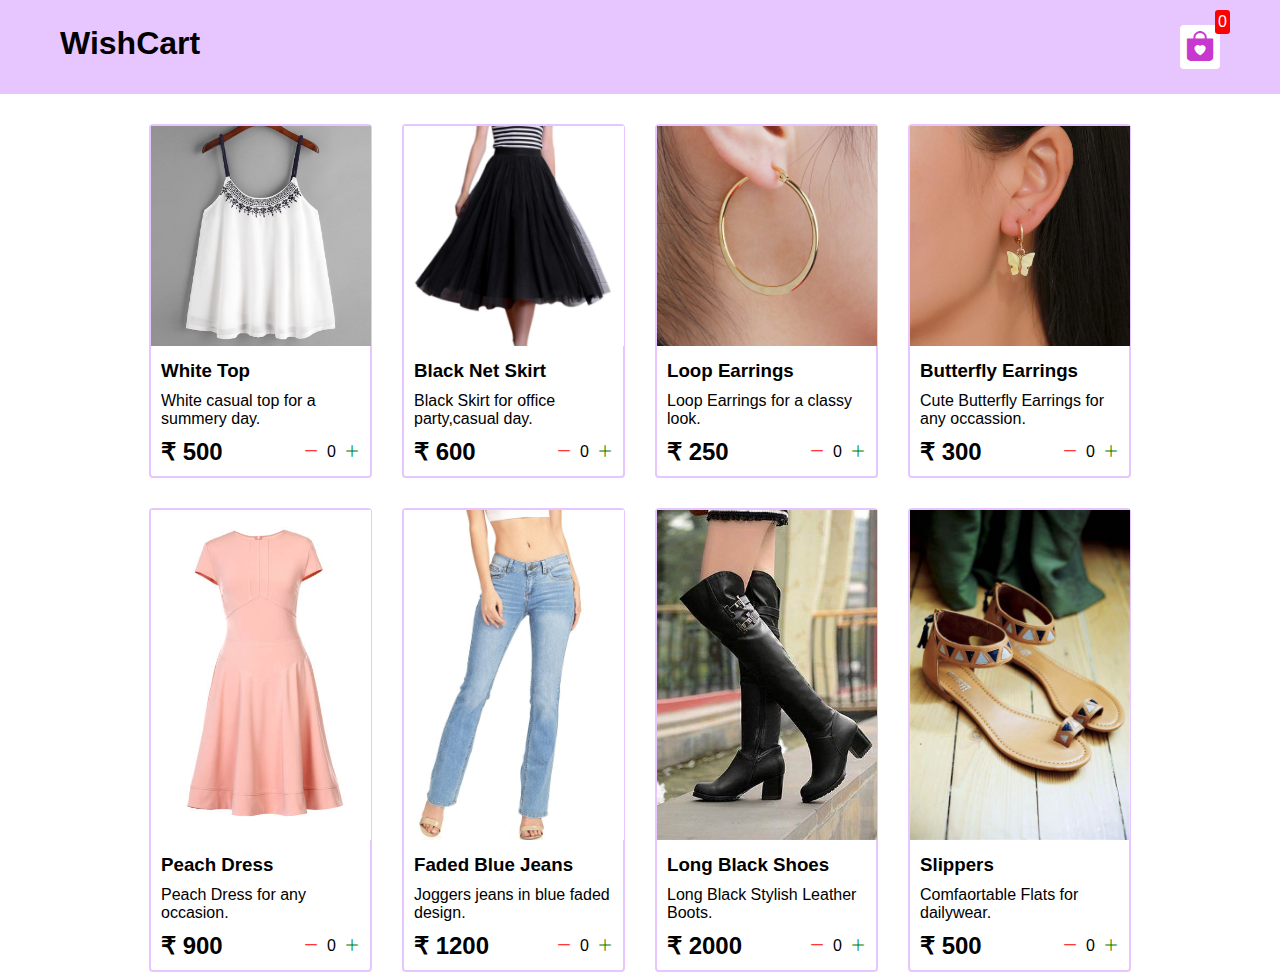
<file: index.html>
<!DOCTYPE html>
<html lang="en">

<head>
  <meta charset="UTF-8">
  <meta http-equiv="X-UA-Compatible" content="IE=edge">
  <meta name="viewport" content="width=device-width, initial-scale=1.0">
  <title>WishCart</title>
  <link rel="stylesheet" href="src/style.css">
  <link rel="stylesheet" href="https://cdn.jsdelivr.net/npm/bootstrap-icons@1.8.1/font/bootstrap-icons.css">
</head>

<body>
  <div class="navbar">
    <a href="index.html">
      <h1>WishCart</h1>
    </a>

    <a href="cart.html">
      <div class="cart">
        <i class="bi bi-bag-heart-fill"></i>
        <div id="cartAmount" class="cartAmount">0</div>
      </div>
    </a>

  </div>

  <div class="shop" id="shop">


  </div>

</body>
<script src="src/Data.js"></script>
<script src="src/main.js"></script>

</html>
</file>
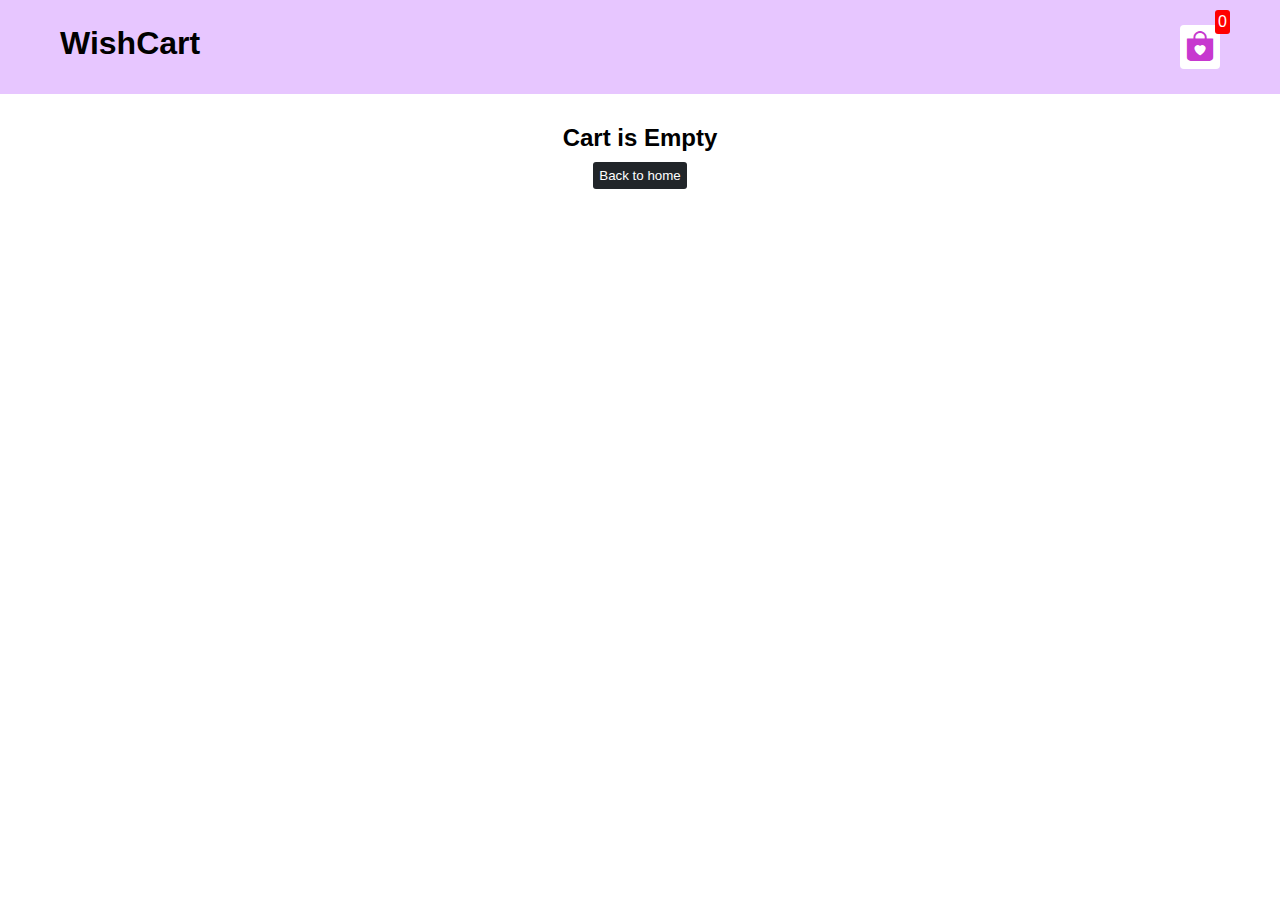
<file: cart.html>
<!DOCTYPE html>
<html lang="en">

<head>
  <meta charset="UTF-8">
  <meta http-equiv="X-UA-Compatible" content="IE=edge">
  <meta name="viewport" content="width=device-width, initial-scale=1.0">
  <title>WishCart</title>
  <link rel="stylesheet" href="src/style.css">
  <link rel="stylesheet" href="https://cdn.jsdelivr.net/npm/bootstrap-icons@1.8.1/font/bootstrap-icons.css">
</head>

<body>
  <div class="navbar">
    <a href="index.html">
      <h1>WishCart</h1>
    </a>

    <a href="cart.html">
      <div class="cart">
        <i class="bi bi-bag-heart-fill"></i>
        <div id="cartAmount" class="cartAmount">0</div>
      </div>
    </a>

  </div>

  <div id="label" class="text-center"></div>

  <div class="shopping-cart" id="shopping-cart"></div>
</body>
<script src="src/Data.js"></script>
<script src="src/cart.js"></script>

</html>
</file>
<file: src/style.css>
/**
* ! Changing default styles of the browser
**/

* {
  margin: 0;
  padding: 0;
  box-sizing: border-box;
}

body {
  font-family:sans-serif;
}

i {
  cursor: pointer;
}

a {
  text-decoration: none;
  color: black;
}

/**
* ! Navbar STyles 
**/

.navbar {
  display: flex;
  flex-direction: row;
  justify-content: space-between;
  background-color: #e7c6ff;
  color:black;
  padding: 25px 60px;
  margin-bottom: 30px;
}

.cart {
  position: relative;
  background-color: #fff;
  color: #bb0bc4d4;
  font-size: 30px;
  padding: 5px;
  border-radius: 4px;
}

.cartAmount {
  position: absolute;
  top: -15px;
  right: -10px;
  font-size: 16px;
  background-color: red;
  color: white;
  padding: 3px;
  border-radius: 3px;
}

/**
* ! Shop items styles are here
**/

.shop {
  display: grid;
  grid-template-columns: repeat(4, 223px);
  gap:30px;
  justify-content: center;
}

@media (max-width: 1000px) {
  .shop {
    grid-template-columns: repeat(2, 223px);
  }
}

@media (max-width: 500px) {
  .shop {
    grid-template-columns: repeat(1, 223px);
  }
}

.item {
  
  border: 2px solid #e7c6ff;
  border-radius: 4px;
}

.details {

  display: flex;
  flex-direction: column;
  padding: 10px;
  gap: 10px;

  
}

.price-quantity {
 
  display: flex;
  flex-direction: row;
  justify-content: space-between;
  align-items: center;
  padding-bottom: 0px;
  
  
}

.buttons {
  display: flex;
  flex-direction: row;
  gap: 8px;
  font-size: 16px;
}

.bi-dash-lg {
  color: red;
}

.bi-plus-lg {
  color: green;
}

/**
* ! style rules for label and some buttons
**/

.text-center {
  text-align: center;
  margin-bottom: 20px;
}

.HomeBtn,
.checkout,
.removeAll {
  background-color: #212529;
  color: white;
  border: none;
  padding: 6px;
  border-radius: 3px;
  cursor: pointer;
  margin-top: 10px;
}

.checkout {
  background-color: green;
}
.removeAll {
  background-color: red;
}
.bi-x-lg {
  color: red;
  font-weight: bold;
}

/**
* ! style rules for shopping-cart
**/

.shopping-cart {
  display: grid;
  grid-template-columns: repeat(1, 320px);
  justify-content: center;
  gap: 15px;
}

/**
* ! style rules for cart-item
**/

.cart-item {
  border: 2px solid #212529;
  border-radius: 5px;
  display: flex;
}

.title-price-x {
  width: 195px;
  display: flex;
  align-items: center;
  justify-content: space-between;
 
}

.title-price {
  display: flex;
  align-items: center;
  gap: 10px;
}

.cart-item-price {
  background-color: #212529;
  color: white;
  border-radius: 4px;
  padding: 3px 6px;
}
</file>
